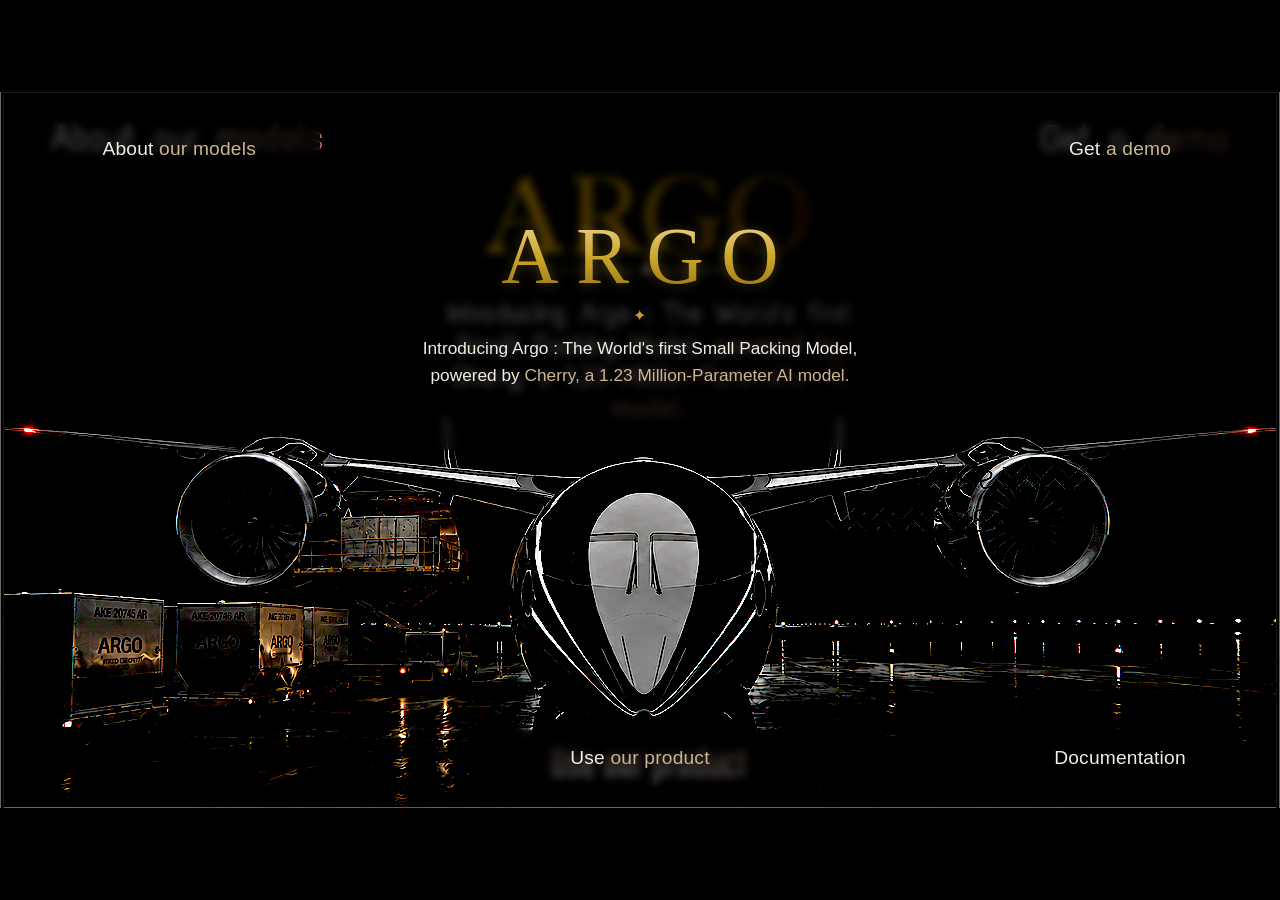
<file: 06-app/frontend/index.html>
<!doctype html>
<html lang="en">
<head>
<meta charset="utf-8">
<meta name="viewport" content="width=device-width, initial-scale=1">
<title>ARGO</title>
<link rel="stylesheet" href="style.css">
<script>
  // Live-pack backend for "Run your own CSV". Only override when this page
  // is genuinely served from GitHub Pages (a different origin than the
  // backend) -- when served BY the backend itself (desktop app's bundled
  // server, or visiting the Cloud Run URL directly), same-origin relative
  // paths already work and must NOT be redirected out to the cloud (the
  // desktop app should always hit its own local backend, not the internet).
  if (location.hostname.endsWith('github.io')) {
    window.ARGO_API_BASE = 'https://argo-backend-1048724207847.us-central1.run.app';
  }
</script>
</head>
<body>
<svg width="0" height="0" style="position:absolute" aria-hidden="true">
  <filter id="argoSharpen">
    <feConvolveMatrix order="3" kernelMatrix="0 -1 0  -1 5 -1  0 -1 0" preserveAlpha="true"></feConvolveMatrix>
  </filter>
</svg>
<div id="app">

  <!-- 1. Landing -->
  <section class="page active" id="page-landing">
    <div class="landing-frame">
      <img class="landing-bg" src="assets/front_argo.png" alt="ARGO">

      <button class="hotspot text-chip nav-chip" id="hs-about" style="left:3%; top:4%; width:22%; height:8%;">
        <span class="chip-white">About</span>&nbsp;<span class="chip-tan">our models</span>
      </button>
      <button class="hotspot text-chip nav-chip" id="hs-demo" style="left:78%; top:4%; width:19%; height:8%;">
        <span class="chip-white">Get</span>&nbsp;<span class="chip-tan">a demo</span>
      </button>

      <div class="text-chip hero-chip" style="left:28%; top:9%; width:44%; height:41%;">
        <div class="argo-wordmark">ARGO</div>
        <div class="argo-diamond">&#10022;</div>
        <div class="argo-tagline">Introducing Argo : The World's first Small Packing Model, powered by
          <span class="chip-tan">Cherry, a 1.23 Million-Parameter AI model.</span></div>
      </div>

      <button class="hotspot text-chip nav-chip" id="hs-product" style="left:38%; top:89%; width:24%; height:8%;">
        <span class="chip-white">Use</span>&nbsp;<span class="chip-tan">our product</span>
      </button>

      <button class="hotspot text-chip nav-chip" id="hs-docs" data-goto="page-docs" style="left:78%; top:89%; width:19%; height:8%;">
        <span class="chip-white">Documentation</span>
      </button>
    </div>
  </section>

  <!-- 2. About Our Models -->
  <section class="page" id="page-about" style="background-image:url('assets/best_models.png')">
    <button class="back-btn" data-goto="page-landing">&larr; Back</button>
    <button class="doc-link" data-goto="page-docs">Documentation</button>
    <button class="hotspot hotspot-round" id="hs-halley" style="left:3%; top:8%; width:29%; height:42%;" title="Halley"></button>
    <button class="hotspot hotspot-round" id="hs-cherry" style="left:39%; top:16%; width:22%; height:36%;" title="Cherry"></button>
    <button class="hotspot hotspot-round" id="hs-eclipse" style="left:69%; top:10%; width:24%; height:32%;" title="Eclipse"></button>
    <div class="about-caption">Our 3 best models: Halley, Cherry and Eclipse. Click on their logos to read about them.</div>
  </section>

  <!-- 3. Model detail -->
  <section class="page" id="page-detail" style="background-image:url('assets/cargo_compartment.png')">
    <button class="back-btn" data-goto="page-about">&larr; Back</button>
    <button class="doc-link" data-goto="page-docs">Documentation</button>
    <div class="detail-panel">
      <h2 id="detail-title">Model</h2>
      <div class="subtitle" id="detail-subtitle">subtitle</div>
      <p id="detail-body">description</p>
      <ul id="detail-list"></ul>
    </div>
  </section>

  <!-- 4. Get a Demo (precomputed 3D viz, or run your own CSV live) -->
  <section class="page viz-page" id="page-demo-viz">
    <div class="home-link" data-goto="page-landing">&larr; Home</div>
    <div class="viz-canvas-wrap" id="demo-canvas-wrap"></div>
    <div class="viz-topbar">
      <div class="brand" id="demo-brand">ARGO &middot; Demo (400-package benchmark instance)</div>
      <div class="viz-controls">
        <div class="mode-tabs">
          <button class="mode-tab active" id="mode-tab-sample" data-mode="sample">Sample instance</button>
          <button class="mode-tab" id="mode-tab-upload" data-mode="upload">Run your own CSV</button>
        </div>
        <div class="field-group" id="demo-model-group">
          <label>Model</label>
          <select id="demo-model-select">
            <option value="cherry">Cherry</option>
            <option value="eclipse">Eclipse</option>
            <option value="halley">Halley</option>
          </select>
        </div>
        <button class="doc-link doc-link-inline" data-goto="page-docs">Documentation</button>
      </div>
    </div>

    <div class="upload-panel" id="upload-panel" style="display:none;">
      <h3>Run ARGO on your own instance</h3>
      <p class="upload-sub">Upload a CSV in the same format as the competition instance (ULDs and packages) and this page will run the real model live, no download required.</p>
      <details class="format-details">
        <summary>Expected CSV format</summary>
        <p class="format-explain">Plain CSV, no header row:</p>
        <ul class="format-list">
          <li><strong>Line 1:</strong> the K value (spread-cost multiplier) alone, e.g. <code>5000</code></li>
          <li><strong>ULD rows:</strong> <code>ULD_ID,Length,Width,Height,Weight_Limit</code> -- ID must start with "U"</li>
          <li><strong>Package rows:</strong> <code>Package_ID,Length,Width,Height,Weight,Type,Delay_Cost</code> -- Type is "Priority" or "Economy"; Delay_Cost is a number for Economy or "-" for Priority</li>
        </ul>
        <pre class="format-example">5000
U1,224,318,244,3175
U2,224,318,244,3175
P-1,55,72,42,18,Priority,-
P-2,40,40,40,9,Economy,142</pre>
      </details>
      <div class="field-group">
        <label>Model</label>
        <select id="upload-model-select">
          <option value="cherry">Cherry</option>
          <option value="eclipse">Eclipse</option>
          <option value="halley">Halley</option>
        </select>
      </div>
      <input type="file" id="upload-file-input" accept=".csv">
      <button class="docs-btn docs-btn-primary" id="upload-run-btn" disabled>Run</button>
      <div class="upload-progress" id="upload-progress" style="display:none;">
        <div class="upload-progress-bar-track"><div class="upload-progress-bar-fill" id="upload-progress-fill"></div></div>
        <div class="upload-progress-msg" id="upload-progress-msg"></div>
      </div>
      <div class="upload-note">Files up to 2&nbsp;MB. A full run (best-of-5 ensemble + local search + refinement) can take 10-15 minutes for an instance around 400 packages -- this page polls real progress the whole way, it isn't frozen. Smaller instances finish faster.</div>
    </div>

    <div class="viz-side-panel" id="demo-side-panel"></div>
    <div class="hint-text">Drag to rotate &middot; scroll to zoom</div>
  </section>

  <!-- 5. Use Our Product -- download the desktop app -->
  <section class="page" id="page-download" style="background-image:url('assets/argo_2nd.png')">
    <button class="back-btn" data-goto="page-landing">&larr; Back</button>
    <button class="doc-link" data-goto="page-docs">Documentation</button>
    <div class="download-panel">
      <h2>Get ARGO for your computer</h2>
      <p class="download-sub">Download once, then just open it -- no install, no Python, no server. It runs entirely on your own computer, using your own hardware's full speed.</p>

      <div class="live-callout">
        <div class="live-callout-text"><strong>Judging on someone else's machine, or want to skip the security prompt entirely?</strong> Run any model on your own CSV directly in the browser -- no download, nothing to approve.</div>
        <button class="docs-btn docs-btn-primary" id="btn-try-live">Try it live in your browser</button>
      </div>

      <div class="download-cards">
        <a class="download-card" id="dl-mac" href="https://github.com/Ram-ui31/AI_based_Cargo_Packing/releases/download/desktop-latest/ARGO-macos.zip">
          <div class="download-os">macOS</div>
          <div class="download-hint">Unzip, then right-click the app &rarr; Open</div>
        </a>
        <a class="download-card" id="dl-windows" href="https://github.com/Ram-ui31/AI_based_Cargo_Packing/releases/download/desktop-latest/ARGO-windows.zip">
          <div class="download-os">Windows</div>
          <div class="download-hint">Unzip, then run ARGO.exe</div>
        </a>
        <a class="download-card" id="dl-linux" href="https://github.com/Ram-ui31/AI_based_Cargo_Packing/releases/download/desktop-latest/ARGO-linux.zip">
          <div class="download-os">Linux</div>
          <div class="download-hint">Unzip, then run ./ARGO</div>
        </a>
      </div>

      <div class="download-note">First launch may show a security warning since the app isn't code-signed &mdash; that's expected, just approve it once.</div>
      <div class="download-alt">Prefer not to download anything? <a href="https://github.com/Ram-ui31/AI_based_Cargo_Packing/tree/main/05-run-instructions" target="_blank" rel="noopener">Run the models directly from source instead</a>.</div>
    </div>
  </section>

  <!-- 6. Documentation & Results -->
  <section class="page" id="page-docs" style="background-image:url('assets/in_cabin.png')">
    <button class="back-btn" data-goto="page-landing">&larr; Back</button>
    <div class="docs-panel">
      <h2>Documentation &amp; Results</h2>
      <p class="docs-sub">The full write-up of the approach, architecture, and evaluation methodology behind ARGO, plus the headline numbers from the competition report.</p>

      <div class="docs-links">
        <a class="docs-btn docs-btn-primary" href="docs/argo-competition-report.pdf" target="_blank" rel="noopener">Read the full report (PDF)</a>
        <a class="docs-btn" href="https://github.com/Ram-ui31/AI_based_Cargo_Packing" target="_blank" rel="noopener">View source on GitHub</a>
      </div>

      <div class="docs-table-title">Results at a glance</div>
      <div class="docs-table-wrap">
        <table class="docs-table">
          <tr><th>Method</th><th>Real instance</th><th>Grand-average (20 inst.)</th></tr>
          <tr><td>FFD (literature)</td><td>43,139</td><td>17,865</td></tr>
          <tr><td>LAFF (literature)</td><td>43,639</td><td>17,699</td></tr>
          <tr><td>BFD (literature)</td><td>43,100</td><td>18,844</td></tr>
          <tr><td>PackMan/DQN (external RL)</td><td>38,898</td><td>15,860</td></tr>
          <tr><td>Online-3D-BPP-DRL (external RL)</td><td>35,676</td><td>15,535</td></tr>
          <tr><td>Eclipse (ours)</td><td>28,452</td><td>10,631</td></tr>
          <tr><td>Halley (ours)</td><td>30,608</td><td>10,540</td></tr>
          <tr class="docs-table-best"><td>Cherry (ours, best)</td><td>28,409</td><td>9,499</td></tr>
        </table>
      </div>
      <div class="docs-table-note">Lower is better. Grand-average = mean cost across 20 held-out synthetic instances spanning five delay-cost multipliers. Full methodology, citations, and negative results are in the report above.</div>
    </div>
  </section>

</div>

<script src="vendor/three.min.js"></script>
<script src="vendor/OrbitControls.js"></script>
<script src="viewer.js"></script>
<script src="app.js"></script>
</body>
</html>
</file>
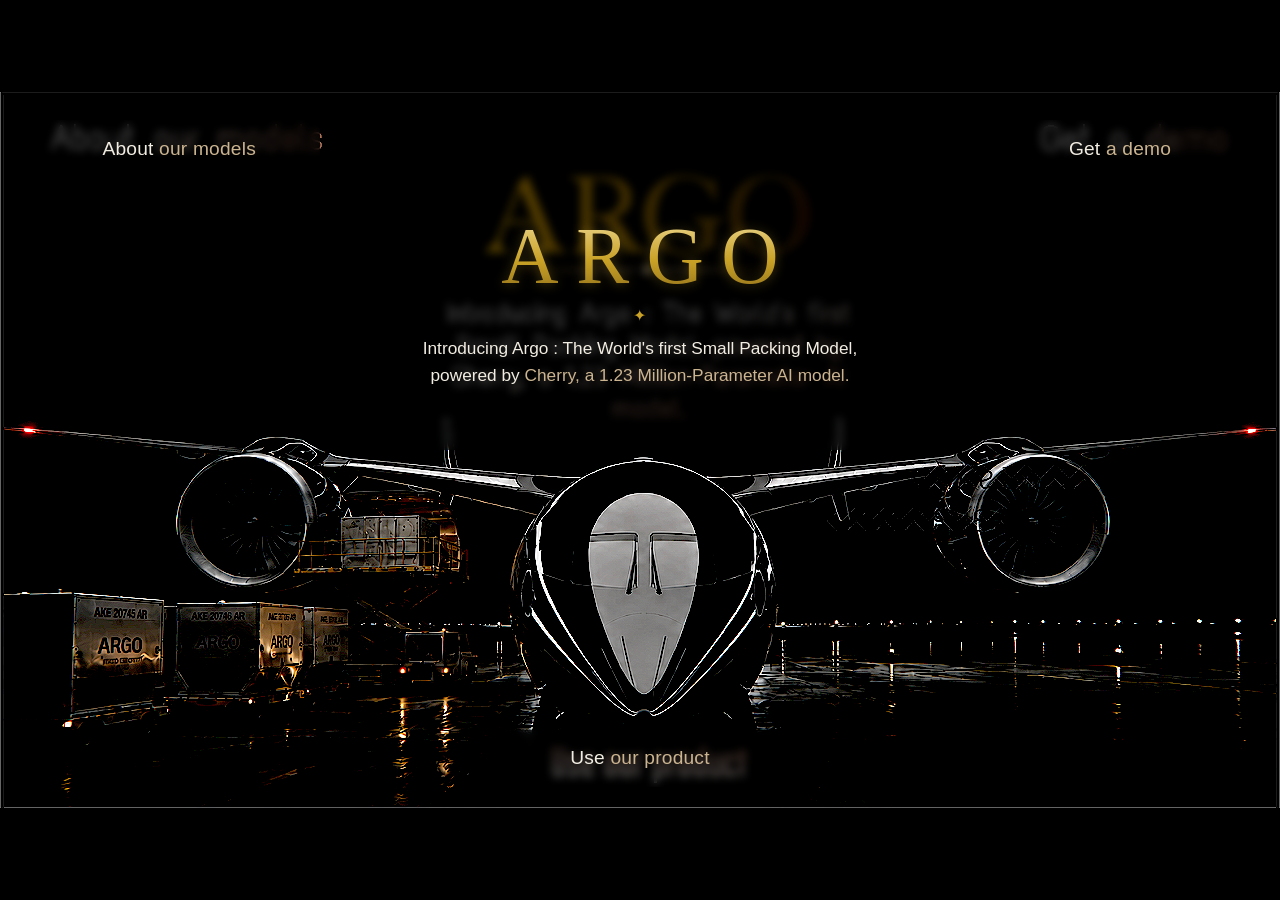
<file: 06-website/frontend/index.html>
<!doctype html>
<html lang="en">
<head>
<meta charset="utf-8">
<meta name="viewport" content="width=device-width, initial-scale=1">
<title>ARGO</title>
<link rel="stylesheet" href="style.css">
</head>
<body>
<svg width="0" height="0" style="position:absolute" aria-hidden="true">
  <filter id="argoSharpen">
    <feConvolveMatrix order="3" kernelMatrix="0 -1 0  -1 5 -1  0 -1 0" preserveAlpha="true"></feConvolveMatrix>
  </filter>
</svg>
<div id="app">

  <!-- 1. Landing -->
  <section class="page active" id="page-landing">
    <div class="landing-frame">
      <img class="landing-bg" src="assets/front_argo.png" alt="ARGO">

      <button class="hotspot text-chip nav-chip" id="hs-about" style="left:3%; top:4%; width:22%; height:8%;">
        <span class="chip-white">About</span>&nbsp;<span class="chip-tan">our models</span>
      </button>
      <button class="hotspot text-chip nav-chip" id="hs-demo" style="left:78%; top:4%; width:19%; height:8%;">
        <span class="chip-white">Get</span>&nbsp;<span class="chip-tan">a demo</span>
      </button>

      <div class="text-chip hero-chip" style="left:28%; top:9%; width:44%; height:41%;">
        <div class="argo-wordmark">ARGO</div>
        <div class="argo-diamond">&#10022;</div>
        <div class="argo-tagline">Introducing Argo : The World's first Small Packing Model, powered by
          <span class="chip-tan">Cherry, a 1.23 Million-Parameter AI model.</span></div>
      </div>

      <button class="hotspot text-chip nav-chip" id="hs-product" style="left:38%; top:89%; width:24%; height:8%;">
        <span class="chip-white">Use</span>&nbsp;<span class="chip-tan">our product</span>
      </button>
    </div>
  </section>

  <!-- 2. About Our Models -->
  <section class="page" id="page-about" style="background-image:url('assets/best_models.png')">
    <button class="back-btn" data-goto="page-landing">&larr; Back</button>
    <button class="hotspot hotspot-round" id="hs-halley" style="left:3%; top:8%; width:29%; height:42%;" title="Halley"></button>
    <button class="hotspot hotspot-round" id="hs-cherry" style="left:39%; top:16%; width:22%; height:36%;" title="Cherry"></button>
    <button class="hotspot hotspot-round" id="hs-eclipse" style="left:69%; top:10%; width:24%; height:32%;" title="Eclipse"></button>
    <div class="about-caption">Our 3 best models: Halley, Cherry and Eclipse. Click on their logos to read about them.</div>
  </section>

  <!-- 3. Model detail -->
  <section class="page" id="page-detail" style="background-image:url('assets/cargo_compartment.png')">
    <button class="back-btn" data-goto="page-about">&larr; Back</button>
    <div class="detail-panel">
      <h2 id="detail-title">Model</h2>
      <div class="subtitle" id="detail-subtitle">subtitle</div>
      <p id="detail-body">description</p>
      <ul id="detail-list"></ul>
    </div>
  </section>

  <!-- 4. Get a Demo (precomputed 3D viz) -->
  <section class="page viz-page" id="page-demo-viz">
    <div class="home-link" data-goto="page-landing">&larr; Home</div>
    <div class="viz-canvas-wrap" id="demo-canvas-wrap"></div>
    <div class="viz-topbar">
      <div class="brand">ARGO &middot; Demo (400-package benchmark instance)</div>
      <div class="viz-controls">
        <div class="field-group">
          <label>Model</label>
          <select id="demo-model-select">
            <option value="cherry">Cherry</option>
            <option value="eclipse">Eclipse</option>
            <option value="halley">Halley</option>
          </select>
        </div>
      </div>
    </div>
    <div class="viz-side-panel" id="demo-side-panel"></div>
    <div class="hint-text">Drag to rotate &middot; scroll to zoom</div>
  </section>

  <!-- 5. Use Our Product -- download the desktop app -->
  <section class="page" id="page-download" style="background-image:url('assets/argo_2nd.png')">
    <button class="back-btn" data-goto="page-landing">&larr; Back</button>
    <div class="download-panel">
      <h2>Get ARGO for your computer</h2>
      <p class="download-sub">Download once, then just open it -- no install, no Python, no server. It runs entirely on your own computer, using your own hardware's full speed.</p>

      <div class="download-cards">
        <a class="download-card" id="dl-mac" href="https://github.com/Ram-ui31/AI_based_Cargo_Packing/releases/download/desktop-latest/ARGO-macos.zip">
          <div class="download-os">macOS</div>
          <div class="download-hint">Unzip, then right-click the app &rarr; Open</div>
        </a>
        <a class="download-card" id="dl-windows" href="https://github.com/Ram-ui31/AI_based_Cargo_Packing/releases/download/desktop-latest/ARGO-windows.zip">
          <div class="download-os">Windows</div>
          <div class="download-hint">Unzip, then run ARGO.exe</div>
        </a>
        <a class="download-card" id="dl-linux" href="https://github.com/Ram-ui31/AI_based_Cargo_Packing/releases/download/desktop-latest/ARGO-linux.zip">
          <div class="download-os">Linux</div>
          <div class="download-hint">Unzip, then run ./ARGO</div>
        </a>
      </div>

      <div class="download-note">First launch may show a security warning since the app isn't code-signed &mdash; that's expected, just approve it once.</div>
      <div class="download-alt">Prefer not to download anything? <a href="https://github.com/Ram-ui31/AI_based_Cargo_Packing/tree/main/05-run-instructions" target="_blank" rel="noopener">Run the models directly from source instead</a>.</div>
    </div>
  </section>

</div>

<script src="vendor/three.min.js"></script>
<script src="vendor/OrbitControls.js"></script>
<script src="viewer.js"></script>
<script src="app.js"></script>
</body>
</html>
</file>
<file: 06-app/frontend/style.css>
:root {
  --gold: #c9a227;
  --gold-bright: #e8c96a;
  --tan: #cbb490;
  --ink: #f2ede2;
  --priority-color: #e8b23a;
  --economy-color: #5f8fb0;
  --panel-bg: rgba(10, 9, 7, 0.72);
}

* { box-sizing: border-box; }

html, body {
  margin: 0;
  padding: 0;
  width: 100%;
  height: 100%;
  background: #000;
  color: var(--ink);
  font-family: -apple-system, "Segoe UI", Helvetica, Arial, sans-serif;
  overflow: hidden;
}

#app {
  position: relative;
  width: 100vw;
  height: 100vh;
}

.page {
  position: absolute;
  inset: 0;
  display: none;
  background-size: cover;
  background-position: center;
  background-repeat: no-repeat;
}

.page.active {
  display: block;
}

/* ---------- clickable hotspots on background photos ---------- */
.hotspot {
  position: absolute;
  cursor: pointer;
  background: transparent;
  border: none;
  padding: 0;
}

.hotspot:hover {
  outline: 1px solid rgba(232, 201, 106, 0.35);
  background: rgba(232, 201, 106, 0.06);
}

/* circular hover indicator for the About page's logo hotspots (item 4) --
   box-shadow follows border-radius reliably across browsers, unlike outline */
.hotspot.hotspot-round {
  border-radius: 50%;
}

.hotspot.hotspot-round:hover {
  outline: none;
  background: radial-gradient(circle, rgba(232, 201, 106, 0.14), transparent 70%);
  box-shadow: 0 0 0 2px rgba(232, 201, 106, 0.55), 0 0 26px rgba(232, 201, 106, 0.3);
}

/* ---------- Landing page: aspect-locked frame + sharpened image + crisp text chips ---------- */
.landing-frame {
  position: absolute;
  inset: 0;
  margin: auto;
  aspect-ratio: 1982 / 1110;
  width: min(100%, calc(100vh * 1982 / 1110));
  height: min(100%, calc(100vw * 1110 / 1982));
  background: #000;
}

.landing-bg {
  width: 100%;
  height: 100%;
  display: block;
  object-fit: cover;
  filter: url(#argoSharpen) contrast(1.06) saturate(1.06);
}

.text-chip {
  position: absolute;
  background: rgba(0, 0, 0, 0.58);
  backdrop-filter: blur(4px);
  -webkit-backdrop-filter: blur(4px);
  border-radius: 12px;
  display: flex;
  align-items: center;
  justify-content: center;
  text-align: center;
}

.nav-chip {
  font-size: clamp(14px, 1.5vw, 20px);
  color: var(--ink);
  letter-spacing: 0.01em;
}

.nav-chip:hover {
  outline: none;
  background: rgba(0, 0, 0, 0.72);
  box-shadow: 0 0 0 1px rgba(232, 201, 106, 0.3);
}

.chip-white { color: var(--ink); }
.chip-tan { color: var(--tan); }

.hero-chip {
  flex-direction: column;
  padding: 24px 20px;
  cursor: default;
}

.argo-wordmark {
  font-family: Didot, "Bodoni MT", "Big Caslon", "Hoefler Text", Georgia, "Times New Roman", serif;
  font-size: clamp(38px, 6.2vw, 80px);
  font-weight: 400;
  letter-spacing: 0.22em;
  line-height: 1;
  padding-left: 0.22em; /* compensate for trailing letter-spacing so the word looks centered */
  background: linear-gradient(180deg, #f3dfa0 0%, var(--gold) 55%, #8a6a1a 100%);
  -webkit-background-clip: text;
  background-clip: text;
  color: transparent;
  text-shadow: 0 1px 12px rgba(201, 162, 39, 0.35);
}

.argo-diamond {
  color: var(--gold);
  font-size: 16px;
  margin: 10px 0;
}

.argo-tagline {
  font-size: clamp(13px, 1.35vw, 19px);
  color: var(--ink);
  line-height: 1.55;
  max-width: 90%;
}

.back-btn {
  position: absolute;
  top: 28px;
  left: 32px;
  z-index: 5;
  background: rgba(0, 0, 0, 0.4);
  border: 1px solid rgba(203, 180, 144, 0.4);
  color: var(--tan);
  font-size: 15px;
  padding: 8px 16px;
  border-radius: 20px;
  cursor: pointer;
  letter-spacing: 0.02em;
}

.back-btn:hover {
  border-color: var(--gold-bright);
  color: var(--gold-bright);
}

/* ---------- About / model-detail text ---------- */
.about-caption {
  position: absolute;
  left: 5%;
  bottom: 6%;
  max-width: 40%;
  font-size: 20px;
  color: var(--tan);
  line-height: 1.5;
}

.detail-panel {
  position: absolute;
  left: 6%;
  top: 50%;
  transform: translateY(-50%);
  max-width: 34%;
  background: var(--panel-bg);
  border: 1px solid rgba(203, 180, 144, 0.25);
  border-radius: 10px;
  padding: 28px 30px;
  backdrop-filter: blur(2px);
}

.detail-panel h2 {
  margin: 0 0 6px;
  font-size: 30px;
  color: var(--gold-bright);
  letter-spacing: 0.03em;
}

.detail-panel .subtitle {
  color: var(--tan);
  font-size: 14px;
  margin-bottom: 16px;
  text-transform: uppercase;
  letter-spacing: 0.08em;
}

.detail-panel p {
  font-size: 15.5px;
  line-height: 1.6;
  color: var(--ink);
  margin: 0 0 12px;
}

.detail-panel ul {
  font-size: 14.5px;
  line-height: 1.6;
  color: var(--tan);
  padding-left: 18px;
  margin: 0;
}

/* ---------- Use Our Product page: desktop app download ---------- */
.field-group {
  display: flex;
  flex-direction: column;
  gap: 6px;
}

.field-group label {
  font-size: 12px;
  text-transform: uppercase;
  letter-spacing: 0.08em;
  color: var(--tan);
}

select {
  background: #111;
  color: var(--ink);
  border: 1px solid rgba(203, 180, 144, 0.4);
  border-radius: 6px;
  padding: 8px 10px;
  font-size: 14px;
}

.download-panel {
  position: absolute;
  left: 50%;
  top: 50%;
  transform: translate(-50%, -50%);
  width: min(640px, 88%);
  max-height: 90vh;
  overflow-y: auto;
  background: var(--panel-bg);
  border: 1px solid rgba(203, 180, 144, 0.25);
  border-radius: 14px;
  padding: 32px 36px;
  text-align: center;
  backdrop-filter: blur(3px);
  -webkit-backdrop-filter: blur(3px);
}

.download-panel h2 {
  margin: 0 0 10px;
  font-size: 26px;
  color: var(--gold-bright);
  letter-spacing: 0.02em;
}

.download-sub {
  color: var(--ink);
  font-size: 14.5px;
  line-height: 1.5;
  max-width: 480px;
  margin: 0 auto 26px;
}

.live-callout {
  background: rgba(232, 201, 106, 0.08);
  border: 1px solid rgba(232, 201, 106, 0.35);
  border-radius: 10px;
  padding: 16px 18px;
  margin-bottom: 22px;
  text-align: left;
}

.live-callout-text {
  color: var(--ink);
  font-size: 13px;
  line-height: 1.45;
  margin-bottom: 10px;
}

.live-callout-text strong {
  color: var(--gold-bright);
}

.download-cards {
  display: flex;
  gap: 14px;
  justify-content: center;
  flex-wrap: wrap;
}

.download-card {
  flex: 1 1 150px;
  max-width: 180px;
  background: rgba(255, 255, 255, 0.03);
  border: 1px solid rgba(203, 180, 144, 0.3);
  border-radius: 10px;
  padding: 20px 14px;
  text-decoration: none;
  cursor: pointer;
  transition: border-color 0.15s, background 0.15s;
}

.download-card:hover {
  background: rgba(232, 201, 106, 0.08);
  border-color: var(--gold);
}

.download-card.recommended {
  border-color: var(--gold-bright);
  background: rgba(232, 201, 106, 0.12);
  box-shadow: 0 0 18px rgba(232, 201, 106, 0.2);
}

.download-os {
  color: var(--gold-bright);
  font-size: 17px;
  font-weight: 600;
  margin-bottom: 6px;
}

.download-hint {
  color: var(--tan);
  font-size: 12px;
  line-height: 1.4;
}

.download-note {
  margin-top: 22px;
  font-size: 12.5px;
  color: var(--tan);
  line-height: 1.4;
}

.download-alt {
  margin-top: 10px;
  font-size: 12.5px;
  color: var(--tan);
}

.download-alt a, .download-card:hover .download-os {
  color: var(--gold-bright);
}

.download-alt a {
  text-decoration: underline;
}

/* ---------- Result / demo 3D viz page ---------- */
/* Photo backdrop for the "nothing rendered yet" shell (upload form,
   loading, errors) -- the upload/format panels already carry their own
   solid backing, so this only needs a light touch to keep the top bar
   text readable, not a heavy scrim over the whole photo. */
.viz-page {
  background:
    linear-gradient(rgba(2, 2, 1, 0.1), rgba(2, 2, 1, 0.1)),
    url('assets/argo_back.png');
  background-size: cover;
  background-position: center;
  background-repeat: no-repeat;
}

/* Once an actual packing result is on screen, drop the photo entirely --
   plain dark background, like the desktop app, so boxes/labels don't
   compete with a busy image. */
.viz-page.has-result {
  background: #050403;
}

.viz-canvas-wrap {
  position: absolute;
  inset: 0;
}

.viz-topbar {
  position: absolute;
  top: 0;
  left: 0;
  right: 0;
  display: flex;
  align-items: center;
  justify-content: space-between;
  padding: 18px 32px;
  background: linear-gradient(180deg, rgba(0,0,0,0.65), transparent);
  z-index: 4;
}

.viz-topbar .brand {
  font-size: 20px;
  letter-spacing: 0.12em;
  color: var(--gold-bright);
}

.viz-controls {
  display: flex;
  gap: 12px;
  align-items: center;
}

.viz-side-panel {
  position: absolute;
  right: 24px;
  top: 90px;
  bottom: 24px;
  width: 300px;
  background: var(--panel-bg);
  border: 1px solid rgba(203, 180, 144, 0.25);
  border-radius: 12px;
  padding: 20px;
  overflow-y: auto;
  z-index: 3;
}

.viz-side-panel h3 {
  margin: 0 0 12px;
  color: var(--gold-bright);
  font-size: 16px;
  letter-spacing: 0.04em;
}

.mode-tabs {
  display: flex;
  gap: 4px;
  background: rgba(255, 255, 255, 0.04);
  border: 1px solid rgba(203, 180, 144, 0.25);
  border-radius: 20px;
  padding: 3px;
}

.mode-tab {
  border: none;
  background: transparent;
  color: var(--tan);
  padding: 7px 14px;
  border-radius: 16px;
  font-size: 12.5px;
  cursor: pointer;
  letter-spacing: 0.02em;
}

.mode-tab.active {
  background: linear-gradient(180deg, var(--gold-bright), var(--gold));
  color: #1a1300;
  font-weight: 600;
}

.upload-panel {
  position: absolute;
  left: 32px;
  top: 90px;
  width: 320px;
  max-height: calc(100vh - 120px);
  overflow-y: auto;
  background: var(--panel-bg);
  border: 1px solid rgba(203, 180, 144, 0.25);
  border-radius: 12px;
  padding: 20px;
  z-index: 3;
}

.upload-panel h3 {
  margin: 0 0 8px;
  color: var(--gold-bright);
  font-size: 16px;
}

.upload-sub {
  color: var(--ink);
  font-size: 12.5px;
  line-height: 1.45;
  margin: 0 0 14px;
}

.upload-panel .field-group {
  margin-bottom: 12px;
}

.format-details {
  margin-bottom: 14px;
  border: 1px solid rgba(203, 180, 144, 0.25);
  border-radius: 8px;
  padding: 8px 10px;
}

.format-details summary {
  color: var(--gold-bright);
  font-size: 12.5px;
  cursor: pointer;
  letter-spacing: 0.01em;
}

.format-explain {
  color: var(--tan);
  font-size: 11.5px;
  margin: 8px 0 4px;
}

.format-list {
  margin: 0 0 8px;
  padding-left: 16px;
  color: var(--ink);
  font-size: 11.5px;
  line-height: 1.5;
}

.format-list code {
  color: var(--gold-bright);
  font-size: 11px;
  overflow-wrap: break-word;
  word-break: break-word;
}

.format-example {
  background: rgba(0, 0, 0, 0.35);
  border: 1px solid rgba(203, 180, 144, 0.2);
  border-radius: 6px;
  padding: 8px 10px;
  color: var(--ink);
  font-size: 11px;
  line-height: 1.5;
  overflow-x: auto;
  white-space: pre;
}

.upload-panel input[type="file"] {
  display: block;
  width: 100%;
  color: var(--tan);
  font-size: 12px;
  margin-bottom: 14px;
}

.upload-panel .docs-btn-primary {
  width: 100%;
  text-align: center;
}

.upload-panel .docs-btn-primary:disabled {
  opacity: 0.4;
  cursor: not-allowed;
  box-shadow: none;
}

.upload-progress {
  margin-top: 14px;
}

.upload-progress-bar-track {
  height: 6px;
  background: rgba(255, 255, 255, 0.08);
  border-radius: 3px;
  overflow: hidden;
}

.upload-progress-bar-fill {
  height: 100%;
  width: 0%;
  background: linear-gradient(90deg, var(--gold), var(--gold-bright));
  transition: width 0.3s ease;
}

.upload-progress-msg {
  margin-top: 6px;
  font-size: 12px;
  color: var(--tan);
}

.upload-note {
  margin-top: 14px;
  font-size: 11px;
  color: var(--tan);
  line-height: 1.4;
  opacity: 0.85;
}

.metric-row {
  display: flex;
  justify-content: space-between;
  font-size: 13.5px;
  padding: 6px 0;
  border-bottom: 1px solid rgba(255,255,255,0.06);
  color: var(--ink);
}

.metric-row span:last-child {
  color: var(--tan);
}

.demo-budget-note {
  margin-top: 8px;
  padding-top: 8px;
  border-top: 1px solid rgba(255, 255, 255, 0.08);
  font-size: 11px;
  line-height: 1.4;
  color: var(--tan);
  opacity: 0.85;
}

.legend {
  display: flex;
  gap: 16px;
  margin: 14px 0;
  font-size: 12.5px;
}

.legend-dot {
  display: inline-block;
  width: 10px;
  height: 10px;
  border-radius: 2px;
  margin-right: 6px;
}

.download-btn {
  margin-top: 16px;
  width: 100%;
  background: transparent;
  border: 1px solid var(--gold);
  color: var(--gold-bright);
  padding: 10px;
  border-radius: 8px;
  cursor: pointer;
  font-size: 13.5px;
}

.download-btn:hover {
  background: rgba(232, 201, 106, 0.1);
}

.uld-tabs {
  display: flex;
  flex-wrap: wrap;
  gap: 6px;
  margin: 10px 0 4px;
}

.uld-tab {
  font-size: 12px;
  padding: 5px 10px;
  border-radius: 14px;
  border: 1px solid rgba(203, 180, 144, 0.35);
  color: var(--tan);
  cursor: pointer;
  background: transparent;
}

.uld-tab.active {
  background: var(--gold);
  color: #1a1300;
  border-color: var(--gold);
}

.home-link {
  position: absolute;
  top: 22px;
  left: 32px;
  z-index: 5;
  color: var(--tan);
  font-size: 14px;
  cursor: pointer;
  letter-spacing: 0.03em;
}

.home-link:hover { color: var(--gold-bright); }

.uld-stats {
  margin-top: 4px;
}

.uld-stat-title {
  font-size: 12px;
  text-transform: uppercase;
  letter-spacing: 0.06em;
  color: var(--gold-bright);
  margin: 10px 0 4px;
}

.pkg-info-box {
  position: absolute;
  left: 24px;
  bottom: 24px;
  width: 260px;
  background: var(--panel-bg);
  border: 1px solid rgba(203, 180, 144, 0.3);
  border-radius: 10px;
  padding: 16px 18px;
  backdrop-filter: blur(4px);
  z-index: 4;
}

.pkg-info-title {
  font-size: 16px;
  color: var(--gold-bright);
  margin-bottom: 8px;
  padding-right: 20px;
}

.pkg-info-close {
  position: absolute;
  top: 10px;
  right: 12px;
  background: none;
  border: none;
  color: var(--tan);
  font-size: 18px;
  cursor: pointer;
  line-height: 1;
}

.pkg-info-close:hover { color: var(--gold-bright); }

.hint-text {
  position: absolute;
  bottom: 18px;
  left: 32px;
  color: rgba(203, 180, 144, 0.55);
  font-size: 12px;
  z-index: 3;
}

/* ---------- Persistent "Documentation" link ---------- */
.doc-link {
  position: absolute;
  top: 28px;
  right: 32px;
  z-index: 5;
  background: rgba(0, 0, 0, 0.4);
  border: 1px solid rgba(203, 180, 144, 0.4);
  color: var(--tan);
  font-size: 14px;
  padding: 8px 16px;
  border-radius: 20px;
  cursor: pointer;
  letter-spacing: 0.02em;
}

.doc-link:hover {
  border-color: var(--gold-bright);
  color: var(--gold-bright);
}

.doc-link-inline {
  position: static;
  padding: 8px 14px;
  font-size: 13px;
}

/* ---------- Documentation & Results page ---------- */
.docs-panel {
  position: absolute;
  left: 50%;
  top: 50%;
  transform: translate(-50%, -50%);
  width: min(640px, 88%);
  max-height: 84vh;
  overflow-y: auto;
  background: var(--panel-bg);
  border: 1px solid rgba(203, 180, 144, 0.25);
  border-radius: 14px;
  padding: 32px 36px;
  backdrop-filter: blur(3px);
  -webkit-backdrop-filter: blur(3px);
}

.docs-panel h2 {
  margin: 0 0 10px;
  font-size: 26px;
  color: var(--gold-bright);
  letter-spacing: 0.02em;
}

.docs-sub {
  color: var(--ink);
  font-size: 14.5px;
  line-height: 1.5;
  margin: 0 0 22px;
}

.docs-links {
  display: flex;
  gap: 12px;
  flex-wrap: wrap;
  margin-bottom: 28px;
}

.docs-btn {
  display: inline-block;
  border: 1px solid var(--gold);
  color: var(--gold-bright);
  background: transparent;
  padding: 11px 20px;
  border-radius: 22px;
  font-size: 14px;
  text-decoration: none;
  cursor: pointer;
  letter-spacing: 0.01em;
}

.docs-btn:hover {
  background: rgba(232, 201, 106, 0.1);
}

.docs-btn-primary {
  background: linear-gradient(180deg, var(--gold-bright), var(--gold));
  color: #1a1300;
  font-weight: 600;
  border-color: transparent;
}

.docs-btn-primary:hover {
  background: linear-gradient(180deg, var(--gold-bright), var(--gold));
  box-shadow: 0 0 16px rgba(232, 201, 106, 0.4);
}

.docs-table-title {
  font-size: 12.5px;
  text-transform: uppercase;
  letter-spacing: 0.07em;
  color: var(--gold-bright);
  margin-bottom: 10px;
}

.docs-table-wrap {
  overflow-x: auto;
}

.docs-table {
  border-collapse: collapse;
  width: 100%;
  font-size: 13px;
}

.docs-table th, .docs-table td {
  border: 1px solid rgba(203, 180, 144, 0.25);
  padding: 8px 12px;
  text-align: right;
  white-space: nowrap;
}

.docs-table th:first-child, .docs-table td:first-child {
  text-align: left;
}

.docs-table th {
  color: var(--gold-bright);
  font-weight: 400;
  background: rgba(232, 201, 106, 0.08);
}

.docs-table td {
  color: var(--ink);
}

.docs-table-best td {
  color: var(--gold-bright);
  font-weight: 600;
  background: rgba(232, 201, 106, 0.06);
}

.docs-table-note {
  margin-top: 12px;
  font-size: 12px;
  color: var(--tan);
  line-height: 1.4;
}
</file>
<file: 06-website/frontend/style.css>
:root {
  --gold: #c9a227;
  --gold-bright: #e8c96a;
  --tan: #cbb490;
  --ink: #f2ede2;
  --priority-color: #e8b23a;
  --economy-color: #5f8fb0;
  --panel-bg: rgba(10, 9, 7, 0.72);
}

* { box-sizing: border-box; }

html, body {
  margin: 0;
  padding: 0;
  width: 100%;
  height: 100%;
  background: #000;
  color: var(--ink);
  font-family: -apple-system, "Segoe UI", Helvetica, Arial, sans-serif;
  overflow: hidden;
}

#app {
  position: relative;
  width: 100vw;
  height: 100vh;
}

.page {
  position: absolute;
  inset: 0;
  display: none;
  background-size: cover;
  background-position: center;
  background-repeat: no-repeat;
}

.page.active {
  display: block;
}

/* ---------- clickable hotspots on background photos ---------- */
.hotspot {
  position: absolute;
  cursor: pointer;
  background: transparent;
  border: none;
  padding: 0;
}

.hotspot:hover {
  outline: 1px solid rgba(232, 201, 106, 0.35);
  background: rgba(232, 201, 106, 0.06);
}

/* circular hover indicator for the About page's logo hotspots (item 4) --
   box-shadow follows border-radius reliably across browsers, unlike outline */
.hotspot.hotspot-round {
  border-radius: 50%;
}

.hotspot.hotspot-round:hover {
  outline: none;
  background: radial-gradient(circle, rgba(232, 201, 106, 0.14), transparent 70%);
  box-shadow: 0 0 0 2px rgba(232, 201, 106, 0.55), 0 0 26px rgba(232, 201, 106, 0.3);
}

/* ---------- Landing page: aspect-locked frame + sharpened image + crisp text chips ---------- */
.landing-frame {
  position: absolute;
  inset: 0;
  margin: auto;
  aspect-ratio: 1982 / 1110;
  width: min(100%, calc(100vh * 1982 / 1110));
  height: min(100%, calc(100vw * 1110 / 1982));
  background: #000;
}

.landing-bg {
  width: 100%;
  height: 100%;
  display: block;
  object-fit: cover;
  filter: url(#argoSharpen) contrast(1.06) saturate(1.06);
}

.text-chip {
  position: absolute;
  background: rgba(0, 0, 0, 0.58);
  backdrop-filter: blur(4px);
  -webkit-backdrop-filter: blur(4px);
  border-radius: 12px;
  display: flex;
  align-items: center;
  justify-content: center;
  text-align: center;
}

.nav-chip {
  font-size: clamp(14px, 1.5vw, 20px);
  color: var(--ink);
  letter-spacing: 0.01em;
}

.nav-chip:hover {
  outline: none;
  background: rgba(0, 0, 0, 0.72);
  box-shadow: 0 0 0 1px rgba(232, 201, 106, 0.3);
}

.chip-white { color: var(--ink); }
.chip-tan { color: var(--tan); }

.hero-chip {
  flex-direction: column;
  padding: 24px 20px;
  cursor: default;
}

.argo-wordmark {
  font-family: Didot, "Bodoni MT", "Big Caslon", "Hoefler Text", Georgia, "Times New Roman", serif;
  font-size: clamp(38px, 6.2vw, 80px);
  font-weight: 400;
  letter-spacing: 0.22em;
  line-height: 1;
  padding-left: 0.22em; /* compensate for trailing letter-spacing so the word looks centered */
  background: linear-gradient(180deg, #f3dfa0 0%, var(--gold) 55%, #8a6a1a 100%);
  -webkit-background-clip: text;
  background-clip: text;
  color: transparent;
  text-shadow: 0 1px 12px rgba(201, 162, 39, 0.35);
}

.argo-diamond {
  color: var(--gold);
  font-size: 16px;
  margin: 10px 0;
}

.argo-tagline {
  font-size: clamp(13px, 1.35vw, 19px);
  color: var(--ink);
  line-height: 1.55;
  max-width: 90%;
}

.back-btn {
  position: absolute;
  top: 28px;
  left: 32px;
  z-index: 5;
  background: rgba(0, 0, 0, 0.4);
  border: 1px solid rgba(203, 180, 144, 0.4);
  color: var(--tan);
  font-size: 15px;
  padding: 8px 16px;
  border-radius: 20px;
  cursor: pointer;
  letter-spacing: 0.02em;
}

.back-btn:hover {
  border-color: var(--gold-bright);
  color: var(--gold-bright);
}

/* ---------- About / model-detail text ---------- */
.about-caption {
  position: absolute;
  left: 5%;
  bottom: 6%;
  max-width: 40%;
  font-size: 20px;
  color: var(--tan);
  line-height: 1.5;
}

.detail-panel {
  position: absolute;
  left: 6%;
  top: 50%;
  transform: translateY(-50%);
  max-width: 34%;
  background: var(--panel-bg);
  border: 1px solid rgba(203, 180, 144, 0.25);
  border-radius: 10px;
  padding: 28px 30px;
  backdrop-filter: blur(2px);
}

.detail-panel h2 {
  margin: 0 0 6px;
  font-size: 30px;
  color: var(--gold-bright);
  letter-spacing: 0.03em;
}

.detail-panel .subtitle {
  color: var(--tan);
  font-size: 14px;
  margin-bottom: 16px;
  text-transform: uppercase;
  letter-spacing: 0.08em;
}

.detail-panel p {
  font-size: 15.5px;
  line-height: 1.6;
  color: var(--ink);
  margin: 0 0 12px;
}

.detail-panel ul {
  font-size: 14.5px;
  line-height: 1.6;
  color: var(--tan);
  padding-left: 18px;
  margin: 0;
}

/* ---------- Use Our Product page: desktop app download ---------- */
.field-group {
  display: flex;
  flex-direction: column;
  gap: 6px;
}

.field-group label {
  font-size: 12px;
  text-transform: uppercase;
  letter-spacing: 0.08em;
  color: var(--tan);
}

select {
  background: #111;
  color: var(--ink);
  border: 1px solid rgba(203, 180, 144, 0.4);
  border-radius: 6px;
  padding: 8px 10px;
  font-size: 14px;
}

.download-panel {
  position: absolute;
  left: 50%;
  top: 50%;
  transform: translate(-50%, -50%);
  width: min(640px, 88%);
  background: var(--panel-bg);
  border: 1px solid rgba(203, 180, 144, 0.25);
  border-radius: 14px;
  padding: 32px 36px;
  text-align: center;
  backdrop-filter: blur(3px);
  -webkit-backdrop-filter: blur(3px);
}

.download-panel h2 {
  margin: 0 0 10px;
  font-size: 26px;
  color: var(--gold-bright);
  letter-spacing: 0.02em;
}

.download-sub {
  color: var(--ink);
  font-size: 14.5px;
  line-height: 1.5;
  max-width: 480px;
  margin: 0 auto 26px;
}

.download-cards {
  display: flex;
  gap: 14px;
  justify-content: center;
  flex-wrap: wrap;
}

.download-card {
  flex: 1 1 150px;
  max-width: 180px;
  background: rgba(255, 255, 255, 0.03);
  border: 1px solid rgba(203, 180, 144, 0.3);
  border-radius: 10px;
  padding: 20px 14px;
  text-decoration: none;
  cursor: pointer;
  transition: border-color 0.15s, background 0.15s;
}

.download-card:hover {
  background: rgba(232, 201, 106, 0.08);
  border-color: var(--gold);
}

.download-card.recommended {
  border-color: var(--gold-bright);
  background: rgba(232, 201, 106, 0.12);
  box-shadow: 0 0 18px rgba(232, 201, 106, 0.2);
}

.download-os {
  color: var(--gold-bright);
  font-size: 17px;
  font-weight: 600;
  margin-bottom: 6px;
}

.download-hint {
  color: var(--tan);
  font-size: 12px;
  line-height: 1.4;
}

.download-note {
  margin-top: 22px;
  font-size: 12.5px;
  color: var(--tan);
  line-height: 1.4;
}

.download-alt {
  margin-top: 10px;
  font-size: 12.5px;
  color: var(--tan);
}

.download-alt a, .download-card:hover .download-os {
  color: var(--gold-bright);
}

.download-alt a {
  text-decoration: underline;
}

/* ---------- Result / demo 3D viz page ---------- */
.viz-page {
  background: #050403;
}

.viz-canvas-wrap {
  position: absolute;
  inset: 0;
}

.viz-topbar {
  position: absolute;
  top: 0;
  left: 0;
  right: 0;
  display: flex;
  align-items: center;
  justify-content: space-between;
  padding: 18px 32px;
  background: linear-gradient(180deg, rgba(0,0,0,0.65), transparent);
  z-index: 4;
}

.viz-topbar .brand {
  font-size: 20px;
  letter-spacing: 0.12em;
  color: var(--gold-bright);
}

.viz-controls {
  display: flex;
  gap: 12px;
  align-items: center;
}

.viz-side-panel {
  position: absolute;
  right: 24px;
  top: 90px;
  bottom: 24px;
  width: 300px;
  background: var(--panel-bg);
  border: 1px solid rgba(203, 180, 144, 0.25);
  border-radius: 12px;
  padding: 20px;
  overflow-y: auto;
  z-index: 3;
}

.viz-side-panel h3 {
  margin: 0 0 12px;
  color: var(--gold-bright);
  font-size: 16px;
  letter-spacing: 0.04em;
}

.metric-row {
  display: flex;
  justify-content: space-between;
  font-size: 13.5px;
  padding: 6px 0;
  border-bottom: 1px solid rgba(255,255,255,0.06);
  color: var(--ink);
}

.metric-row span:last-child {
  color: var(--tan);
}

.legend {
  display: flex;
  gap: 16px;
  margin: 14px 0;
  font-size: 12.5px;
}

.legend-dot {
  display: inline-block;
  width: 10px;
  height: 10px;
  border-radius: 2px;
  margin-right: 6px;
}

.download-btn {
  margin-top: 16px;
  width: 100%;
  background: transparent;
  border: 1px solid var(--gold);
  color: var(--gold-bright);
  padding: 10px;
  border-radius: 8px;
  cursor: pointer;
  font-size: 13.5px;
}

.download-btn:hover {
  background: rgba(232, 201, 106, 0.1);
}

.uld-tabs {
  display: flex;
  flex-wrap: wrap;
  gap: 6px;
  margin: 10px 0 4px;
}

.uld-tab {
  font-size: 12px;
  padding: 5px 10px;
  border-radius: 14px;
  border: 1px solid rgba(203, 180, 144, 0.35);
  color: var(--tan);
  cursor: pointer;
  background: transparent;
}

.uld-tab.active {
  background: var(--gold);
  color: #1a1300;
  border-color: var(--gold);
}

.home-link {
  position: absolute;
  top: 22px;
  left: 32px;
  z-index: 5;
  color: var(--tan);
  font-size: 14px;
  cursor: pointer;
  letter-spacing: 0.03em;
}

.home-link:hover { color: var(--gold-bright); }

.uld-stats {
  margin-top: 4px;
}

.uld-stat-title {
  font-size: 12px;
  text-transform: uppercase;
  letter-spacing: 0.06em;
  color: var(--gold-bright);
  margin: 10px 0 4px;
}

.pkg-info-box {
  position: absolute;
  left: 24px;
  bottom: 24px;
  width: 260px;
  background: var(--panel-bg);
  border: 1px solid rgba(203, 180, 144, 0.3);
  border-radius: 10px;
  padding: 16px 18px;
  backdrop-filter: blur(4px);
  z-index: 4;
}

.pkg-info-title {
  font-size: 16px;
  color: var(--gold-bright);
  margin-bottom: 8px;
  padding-right: 20px;
}

.pkg-info-close {
  position: absolute;
  top: 10px;
  right: 12px;
  background: none;
  border: none;
  color: var(--tan);
  font-size: 18px;
  cursor: pointer;
  line-height: 1;
}

.pkg-info-close:hover { color: var(--gold-bright); }

.hint-text {
  position: absolute;
  bottom: 18px;
  left: 32px;
  color: rgba(203, 180, 144, 0.55);
  font-size: 12px;
  z-index: 3;
}
</file>
